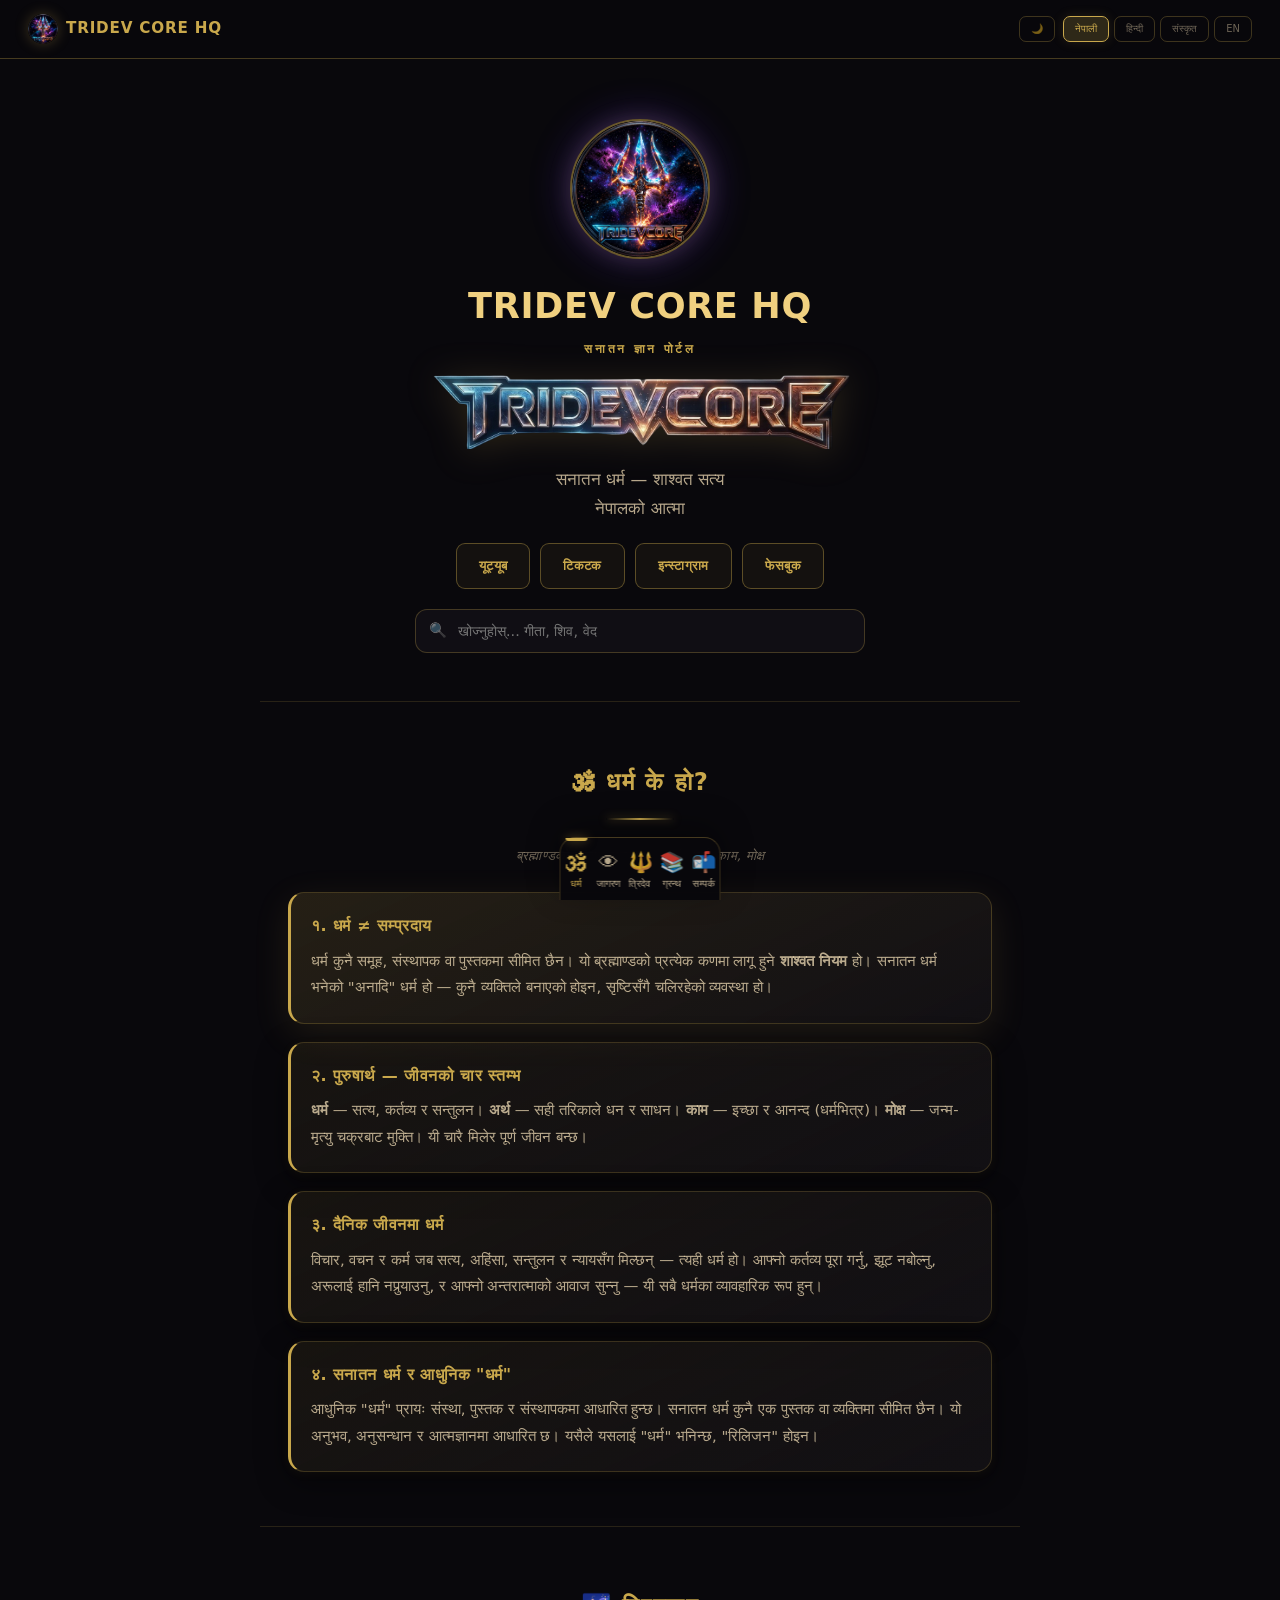
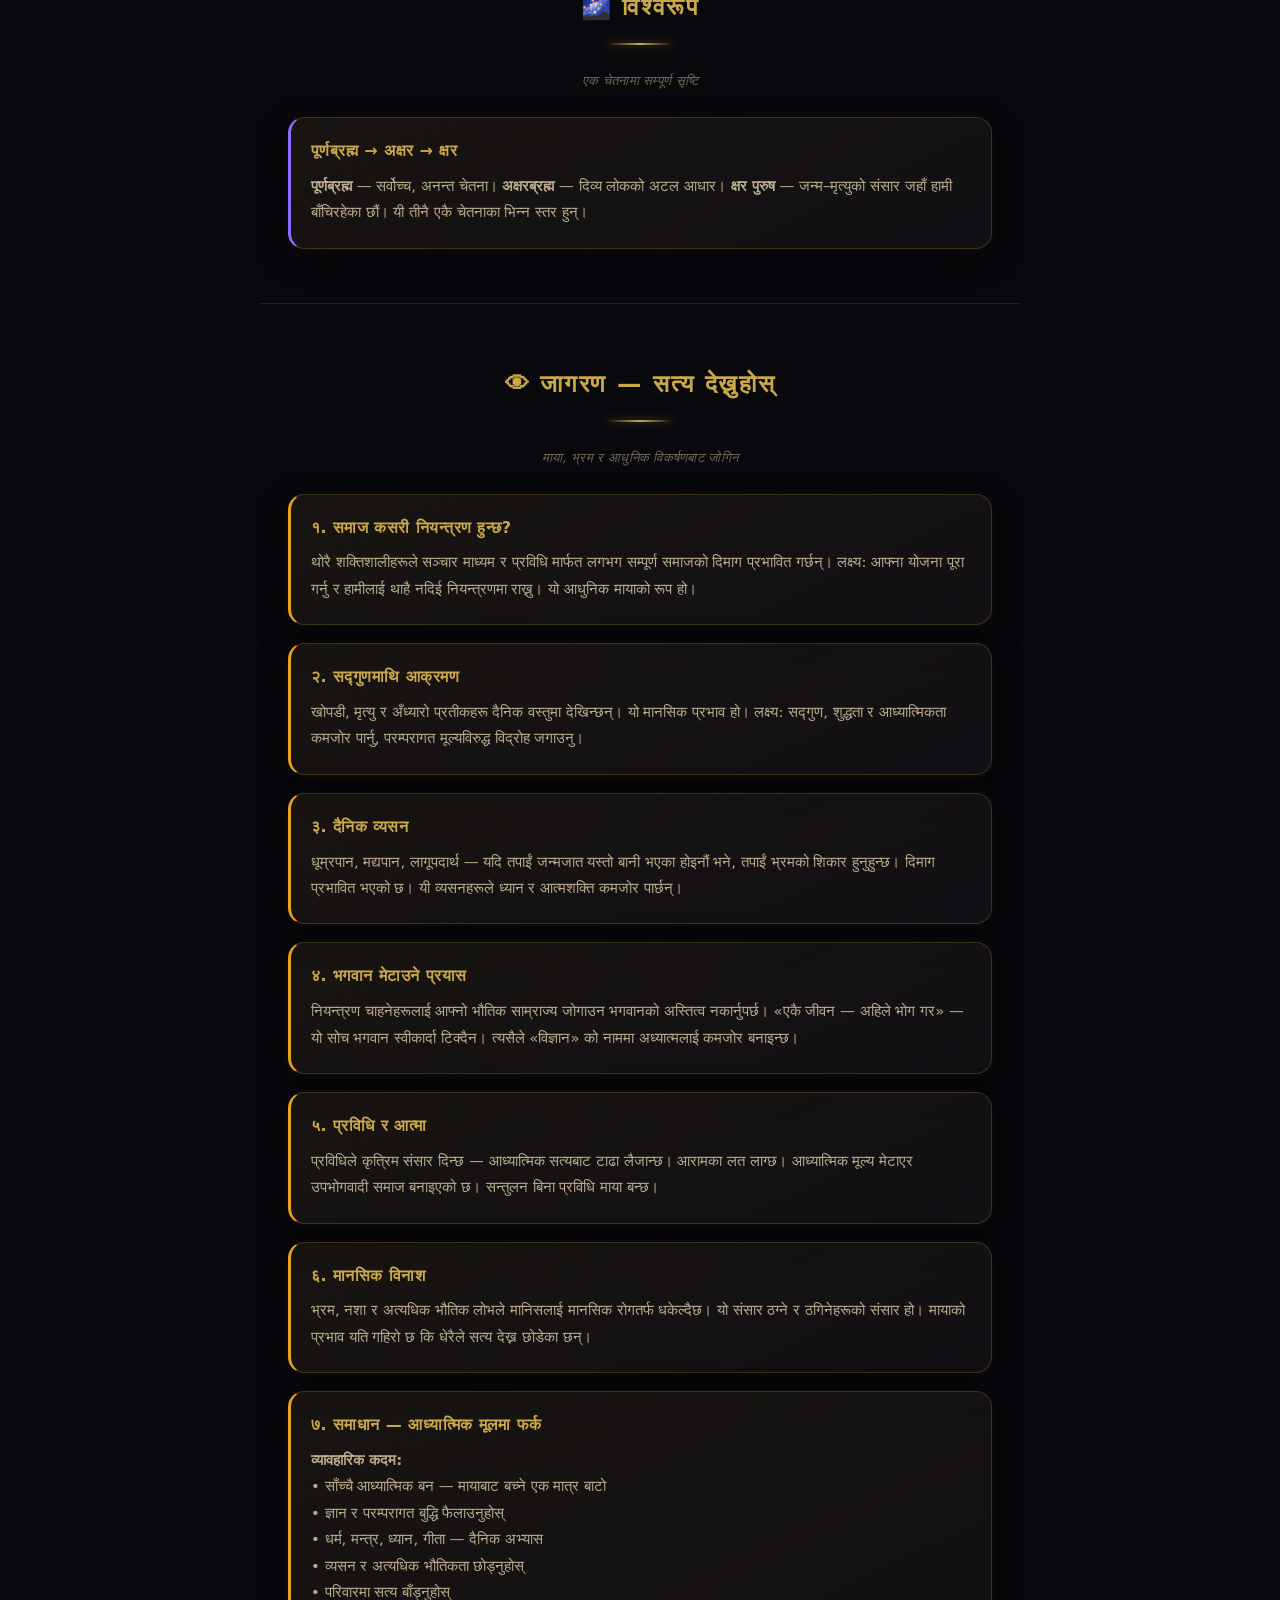
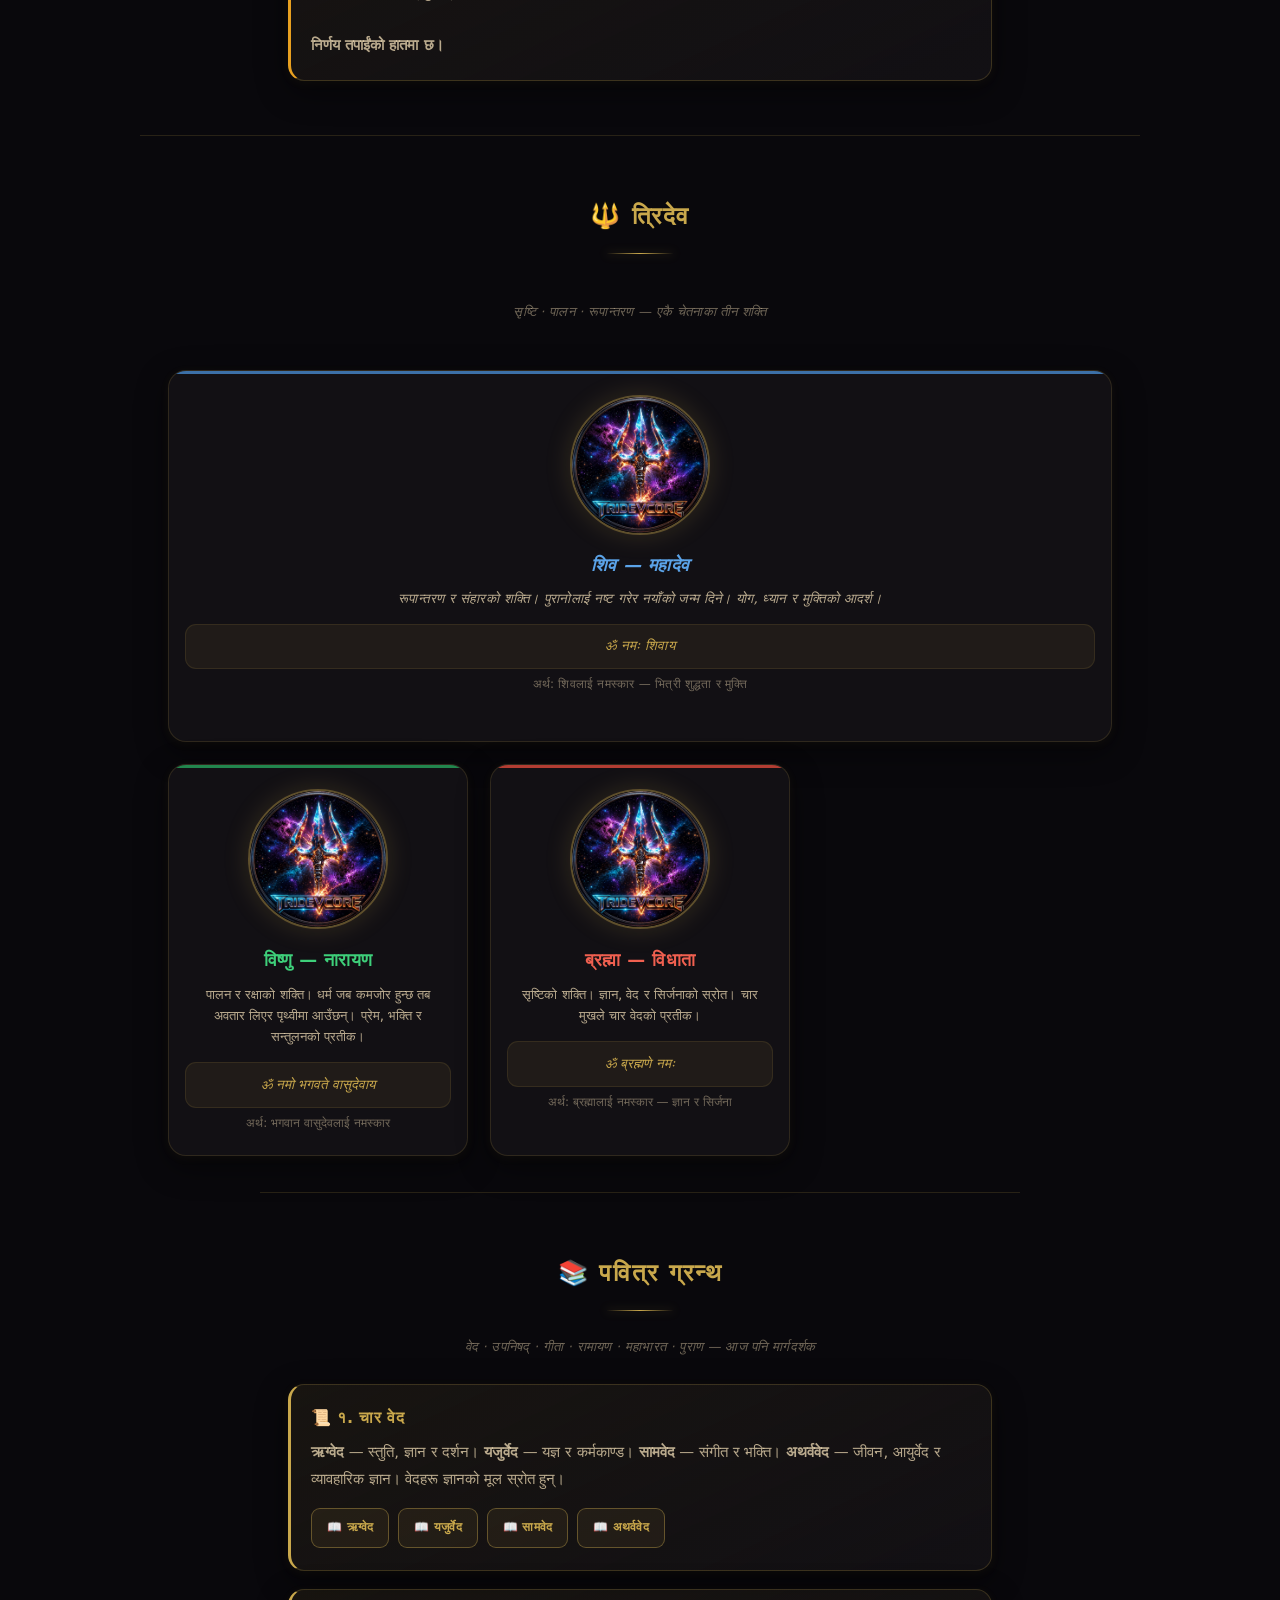
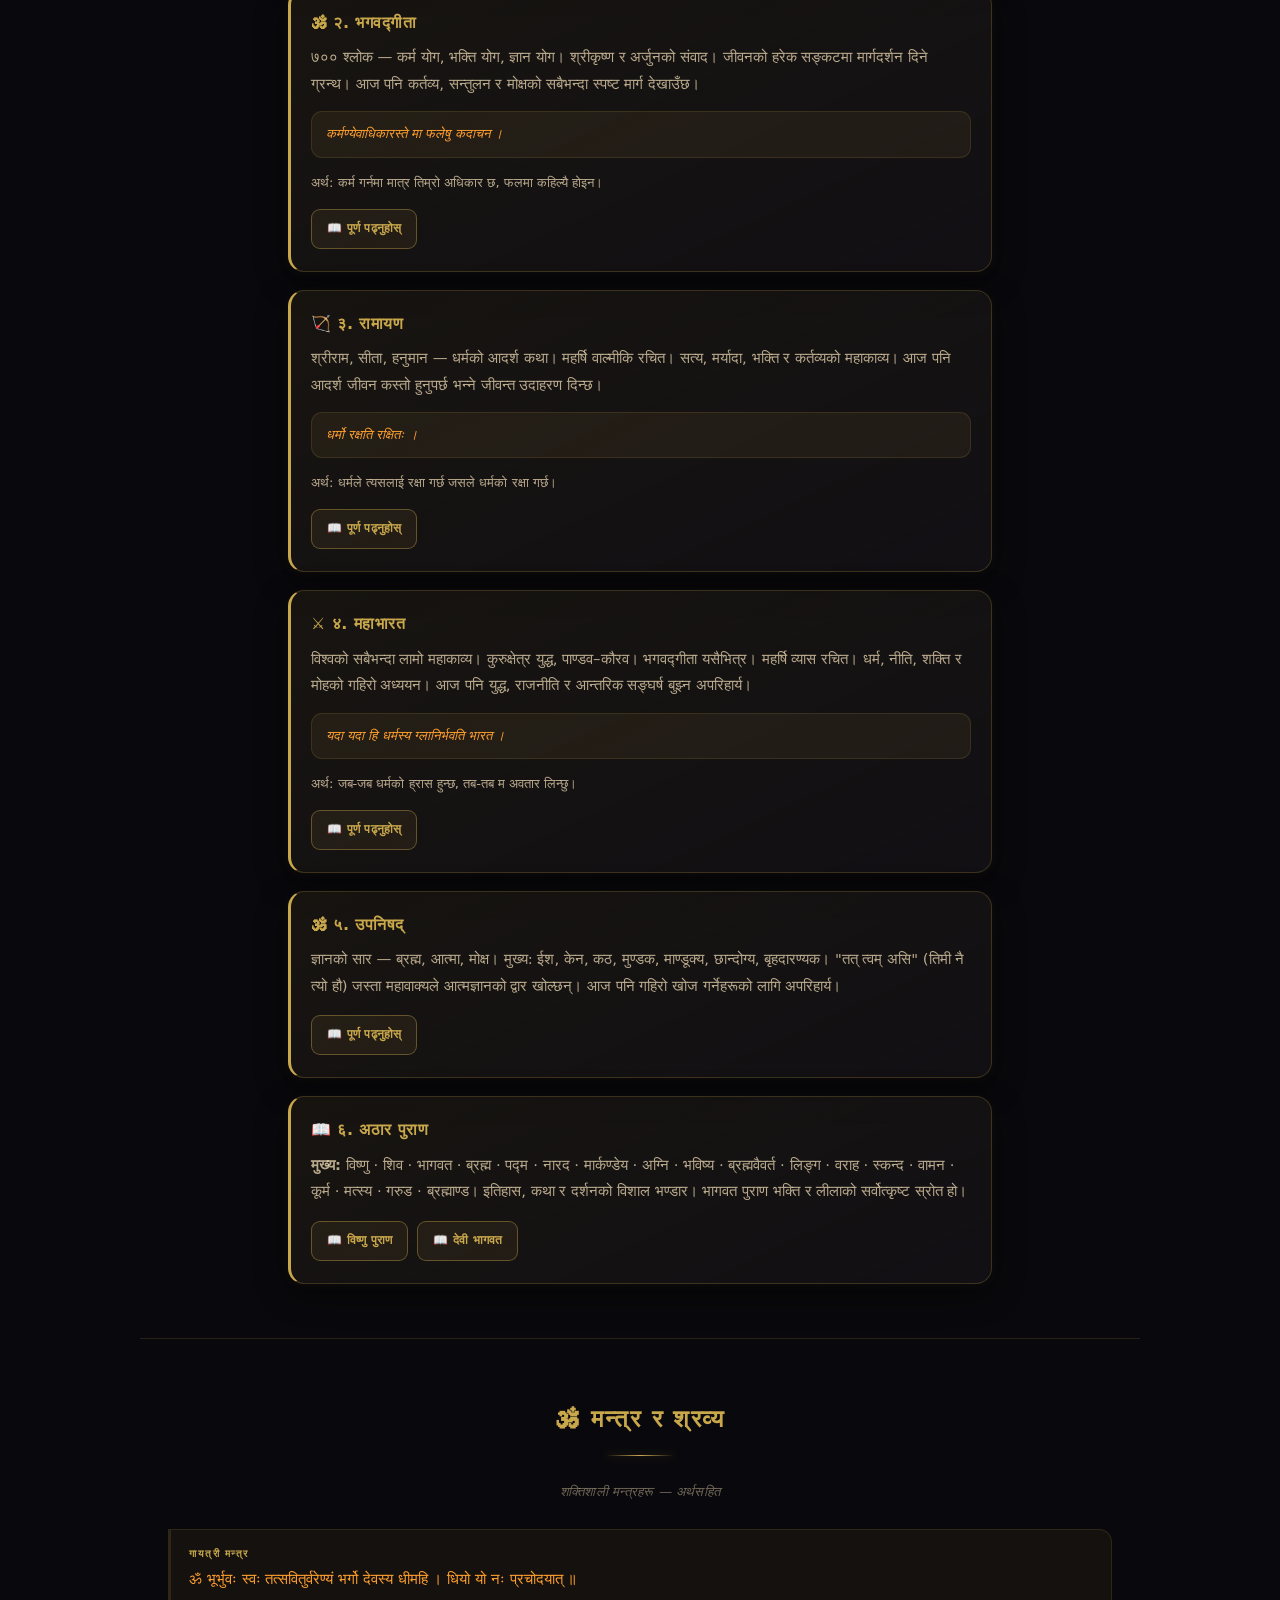
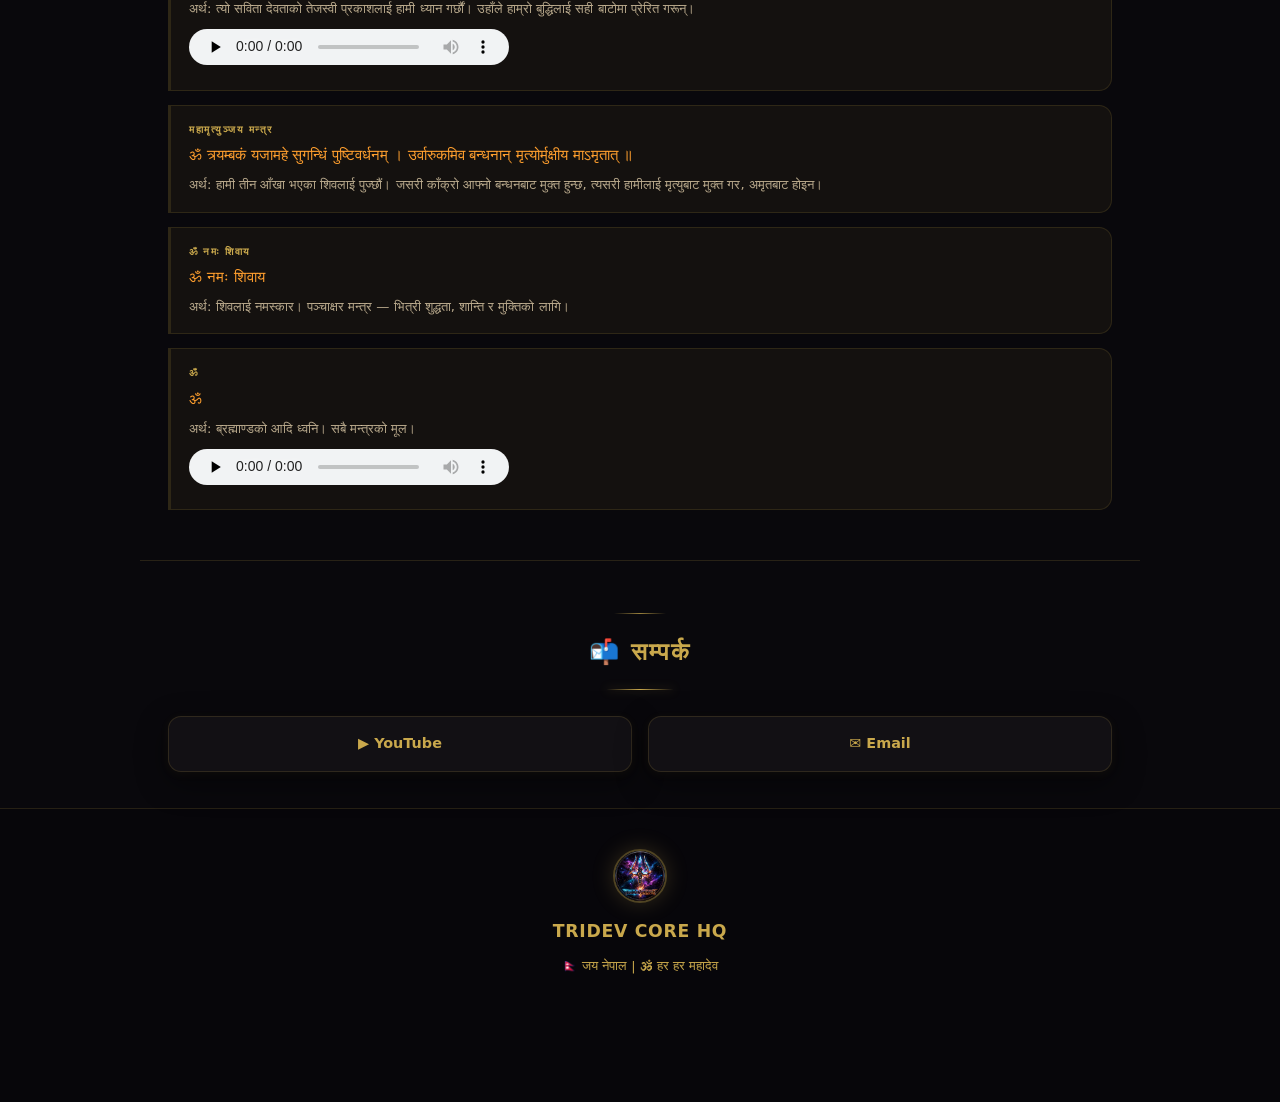
<file: index.html>
<!DOCTYPE html>
<html lang="ne" data-theme="dark">
<head>
<meta charset="UTF-8">
<meta name="viewport" content="width=device-width, initial-scale=1, viewport-fit=cover">
<title>TRIDEV CORE HQ — सनातन ज्ञान पोर्टल</title>
<meta name="description" content="सनातन धर्म ज्ञान पोर्टल — धर्म, पुरुषार्थ, वेद, गीता, रामायण, महाभारत, पुराण, मन्त्र। नेपालको सनातन ज्ञानद्वार।">
<meta name="theme-color" content="#0a0a0a">
<meta name="robots" content="index, follow, max-image-preview:large">

<!-- Open Graph / Facebook & LinkedIn -->
<meta property="og:title" content="TRIDEV CORE HQ — सनातन ज्ञान पोर्टल">
<meta property="og:description" content="सनातन धर्म ज्ञान पोर्टल — धर्म, पुरुषार्थ, वेद, गीता, रामायण, महाभारत, पुराण, मन्त्र। नेपालको सनातन ज्ञानद्वार।">
<meta property="og:type" content="website">
<meta property="og:url" content="https://tridevcoreofficial.github.io/knowledge/">
<meta property="og:image" content="https://tridevcoreofficial.github.io/knowledge/images/logo.png">
<meta property="og:site_name" content="TRIDEV CORE HQ">

<!-- Twitter Card -->
<meta name="twitter:card" content="summary_large_image">
<meta name="twitter:title" content="TRIDEV CORE HQ — सनातन ज्ञान पोर्टल">
<meta name="twitter:description" content="सनातन धर्म ज्ञान पोर्टल — धर्म, पुरुषार्थ, वेद, गीता, रामायण, महाभारत, पुराण, मन्त्र। नेपालको सनातन ज्ञानद्वार।">
<meta name="twitter:image" content="https://tridevcoreofficial.github.io/knowledge/images/logo.png">

<link rel="canonical" href="https://tridevcoreofficial.github.io/knowledge/">
<link rel="icon" href="images/logo.png" type="image/png">
<link rel="manifest" href="manifest.json">
<link rel="stylesheet" href="css/style.css?v=26">

<!-- Structured Data for Google Knowledge Graph (Organization & Founder) -->
<script type="application/ld+json">
{
  "@context": "https://schema.org",
  "@graph": [
    {
      "@type": "Organization",
      "@id": "https://tridevcoreofficial.github.io/knowledge/#organization",
      "name": "TRIDEV CORE HQ",
      "alternateName": ["TridevCoreHQ", "TRIDEV CORE"],
      "url": "https://tridevcoreofficial.github.io/knowledge/",
      "logo": "https://tridevcoreofficial.github.io/knowledge/images/logo.png",
      "description": "Digital media, creative technology, and Sanatan Dharma knowledge portal founded by Gaurab Barakoti.",
      "email": "officialtridevcore@gmail.com",
      "foundingDate": "2023",
      "address": {
        "@type": "PostalAddress",
        "addressLocality": "Damak",
        "addressRegion": "Jhapa",
        "addressCountry": "NP"
      },
      "founder": {
        "@type": "Person",
        "@id": "https://gaurabbarakoti.com.np/#person",
        "name": "Gaurab Barakoti",
        "url": "https://gaurabbarakoti.com.np/",
        "sameAs": [
          "https://www.wikidata.org/wiki/Q140694353",
          "https://www.crunchbase.com/person/gaurab-barakoti"
        ]
      },
      "sameAs": [
        "https://www.crunchbase.com/organization/tridev-core-hq",
        "https://www.facebook.com/TridevCoreHQ",
        "https://www.instagram.com/tridevcorehq",
        "https://www.tiktok.com/@tridevcorehq",
        "https://www.youtube.com/@TridevCoreHQ",
        "https://www.reddit.com/u/TridevCoreHQ"
      ]
    },
    {
      "@type": "WebSite",
      "@id": "https://tridevcoreofficial.github.io/knowledge/#website",
      "url": "https://tridevcoreofficial.github.io/knowledge/",
      "name": "TRIDEV CORE HQ",
      "inLanguage": ["ne", "hi", "sa", "en"],
      "publisher": {
        "@id": "https://tridevcoreofficial.github.io/knowledge/#organization"
      }
    }
  ]
}
</script>
</head>
<body>

<div class="top">
<img src="images/logo.png" width="28" height="28" alt="Logo" decoding="async">
<b>TRIDEV CORE HQ</b>
<button type="button" class="theme-btn" id="themeBtn" aria-label="Theme">🌙</button>
<div class="langbar" role="group" aria-label="Language">
<button type="button" class="on" data-set="ne">नेपाली</button>
<button type="button" data-set="hi">हिन्दी</button>
<button type="button" data-set="sa">संस्कृत</button>
<button type="button" data-set="en">EN</button>
</div>
</div>

<header class="hero">
<img class="logo" src="images/logo.png" width="100" height="100" alt="Tridev Core HQ" decoding="async" fetchpriority="high">
<h1>TRIDEV CORE HQ</h1>
<div class="sub">
<span data-l="ne">सनातन ज्ञान पोर्टल</span>
<span data-l="hi">सनातन ज्ञान पोर्टल</span>
<span data-l="sa">सनातनज्ञानद्वारम्</span>
<span data-l="en">Sanatan Knowledge Portal</span>
</div>
<img class="banner" src="images/tridevcore.png" width="320" height="55" alt="TRIDEVCORE" loading="lazy">
<p class="tag">
<span data-l="ne">सनातन धर्म — शाश्वत सत्य<br>नेपालको आत्मा</span>
<span data-l="hi">सनातन धर्म — शाश्वत सत्य<br>नेपाल और भारत की आत्मा</span>
<span data-l="sa">सनातनधर्मः — शाश्वतं सत्यम्</span>
<span data-l="en">Sanatan Dharma — The Eternal Truth<br>Soul of Nepal & Bharat</span>
</p>
<div class="btns">
<a href="https://youtube.com/@TridevCoreHQ"><span data-l="ne">यूट्यूब</span><span data-l="en">YouTube</span><span data-l="hi">यूट्यूब</span><span data-l="sa">यूट्यूब</span></a>
<a href="https://tiktok.com/@tridevcorehq"><span data-l="ne">टिकटक</span><span data-l="en">TikTok</span><span data-l="hi">टिकटॉक</span><span data-l="sa">टिकटॉक</span></a>
<a href="https://instagram.com/tridevcorehq"><span data-l="ne">इन्स्टाग्राम</span><span data-l="en">Instagram</span><span data-l="hi">इंस्टाग्राम</span><span data-l="sa">इन्स्टाग्राम</span></a>
<a href="https://facebook.com/TridevCoreHQ"><span data-l="ne">फेसबुक</span><span data-l="en">Facebook</span><span data-l="hi">फेसबुक</span><span data-l="sa">फेसबुक</span></a>
</div>
<div class="search"><input type="search" id="q" placeholder="खोज्नुहोस्... गीता, शिव, वेद" autocomplete="off" aria-label="Search"></div>
</header>

<section class="sec" id="dharma" data-keys="dharma धर्म purushartha पुरुषार्थ">
<h2>🕉 <span data-l="ne">धर्म के हो?</span><span data-l="hi">धर्म क्या है?</span><span data-l="sa">धर्मः किम्?</span><span data-l="en">What is Dharma?</span></h2>
<p class="s"><span data-l="ne">ब्रह्माण्डको शाश्वत व्यवस्था — धर्म, अर्थ, काम, मोक्ष</span><span data-l="hi">ब्रह्मांड की शाश्वत व्यवस्था</span><span data-l="sa">ब्रह्माण्डस्य शाश्वतं व्यवस्था</span><span data-l="en">The eternal cosmic order</span></p>

<div class="card">
<div class="t"><span data-l="ne">१. धर्म ≠ सम्प्रदाय</span><span data-l="hi">१. धर्म ≠ सम्प्रदाय</span><span data-l="sa">१. धर्मः</span><span data-l="en">1. Dharma ≠ Religion</span></div>
<div class="d">
<span class="block-ne">धर्म कुनै समूह, संस्थापक वा पुस्तकमा सीमित छैन। यो ब्रह्माण्डको प्रत्येक कणमा लागू हुने <b>शाश्वत नियम</b> हो। सनातन धर्म भनेको "अनादि" धर्म हो — कुनै व्यक्तिले बनाएको होइन, सृष्टिसँगै चलिरहेको व्यवस्था हो।</span>
<span class="block-hi">धर्म किसी समूह या संस्थापक तक सीमित नहीं। यह ब्रह्मांड के हर कण पर लागू <b>शाश्वत नियम</b> है। सनातन धर्म "अनादि" है — किसी व्यक्ति द्वारा नहीं बनाया गया।</span>
<span class="block-sa">धर्मः — शाश्वतं नियमम्। सनातनधर्मः — अनादिः।</span>
<span class="block-en">Dharma is not limited to any group or founder. It is the <b>eternal cosmic order</b> that governs every particle. Sanatan Dharma is beginningless — not created by any person.</span>
</div></div>

<div class="card">
<div class="t"><span data-l="ne">२. पुरुषार्थ — जीवनको चार स्तम्भ</span><span data-l="hi">२. पुरुषार्थ — जीवन के चार स्तम्भ</span><span data-l="sa">२. पुरुषार्थाः</span><span data-l="en">2. Purushartha — Four aims of life</span></div>
<div class="d">
<span class="block-ne"><b>धर्म</b> — सत्य, कर्तव्य र सन्तुलन। <b>अर्थ</b> — सही तरिकाले धन र साधन। <b>काम</b> — इच्छा र आनन्द (धर्मभित्र)। <b>मोक्ष</b> — जन्म-मृत्यु चक्रबाट मुक्ति। यी चारै मिलेर पूर्ण जीवन बन्छ।</span>
<span class="block-hi"><b>धर्म</b> — सत्य और कर्तव्य। <b>अर्थ</b> — सही साधन। <b>काम</b> — इच्छा (धर्म के भीतर)। <b>मोक्ष</b> — मुक्ति। ये चारों मिलकर पूर्ण जीवन बनाते हैं।</span>
<span class="block-sa">धर्मः अर्थः कामः मोक्षः — चत्वारः पुरुषार्थाः।</span>
<span class="block-en"><b>Dharma</b> — truth and duty. <b>Artha</b> — rightful means. <b>Kama</b> — desire within dharma. <b>Moksha</b> — liberation. Together they form a complete life.</span>
</div></div>

<div class="card">
<div class="t"><span data-l="ne">३. दैनिक जीवनमा धर्म</span><span data-l="hi">३. दैनिक जीवन में धर्म</span><span data-l="sa">३. दैनिकधर्मः</span><span data-l="en">3. Dharma in daily life</span></div>
<div class="d">
<span class="block-ne">विचार, वचन र कर्म जब सत्य, अहिंसा, सन्तुलन र न्यायसँग मिल्छन् — त्यही धर्म हो। आफ्नो कर्तव्य पूरा गर्नु, झूट नबोल्नु, अरूलाई हानि नपुर्‍याउनु, र आफ्नो अन्तरात्माको आवाज सुन्नु — यी सबै धर्मका व्यावहारिक रूप हुन्।</span>
<span class="block-hi">विचार, वचन और कर्म जब सत्य, अहिंसा, संतुलन और न्याय से मिलते हैं — वही धर्म है। कर्तव्य पूरा करना, झूठ न बोलना, दूसरों को नुकसान न पहुँचाना — ये धर्म के व्यावहारिक रूप हैं।</span>
<span class="block-sa">सत्यं अहिंसा सन्तुलनं न्यायः — दैनिकधर्मः।</span>
<span class="block-en">When thoughts, words and actions align with truth, non-harm, balance and justice — that is dharma. Fulfilling duty, speaking truth, and listening to the inner voice are its practical forms.</span>
</div></div>

<div class="card">
<div class="t"><span data-l="ne">४. सनातन धर्म र आधुनिक "धर्म"</span><span data-l="hi">४. सनातन धर्म और आधुनिक "धर्म"</span><span data-l="sa">४. सनातनं च आधुनिकम्</span><span data-l="en">4. Sanatan vs modern "religion"</span></div>
<div class="d">
<span class="block-ne">आधुनिक "धर्म" प्रायः संस्था, पुस्तक र संस्थापकमा आधारित हुन्छ। सनातन धर्म कुनै एक पुस्तक वा व्यक्तिमा सीमित छैन। यो अनुभव, अनुसन्धान र आत्मज्ञानमा आधारित छ। यसैले यसलाई "धर्म" भनिन्छ, "रिलिजन" होइन।</span>
<span class="block-hi">आधुनिक "धर्म" अक्सर संस्था और संस्थापक पर आधारित होता है। सनातन धर्म किसी एक पुस्तक या व्यक्ति तक सीमित नहीं। यह अनुभव और आत्मज्ञान पर आधारित है।</span>
<span class="block-sa">सनातनधर्मः — अनुभवमूलकः। न तु संस्थापकमूलकः।</span>
<span class="block-en">Modern "religion" is often based on institutions and founders. Sanatan Dharma is not limited to one book or person. It is rooted in experience, inquiry and self-realization — hence it is called Dharma, not "religion".</span>
</div></div>
</section>

<section class="sec" id="vishvarupa" data-keys="vishvarupa पूर्णब्रह्म">
<h2>🌌 <span data-l="ne">विश्वरूप</span><span data-l="hi">विश्वरूप</span><span data-l="sa">विश्वरूपम्</span><span data-l="en">Vishvarupa</span></h2>
<p class="s"><span data-l="ne">एक चेतनामा सम्पूर्ण सृष्टि</span><span data-l="hi">एक चेतना में संपूर्ण सृष्टि</span><span data-l="sa">एकस्मिन् चेतने सर्वम्</span><span data-l="en">Entire creation in one consciousness</span></p>
<div class="card">
<div class="t"><span data-l="ne">पूर्णब्रह्म → अक्षर → क्षर</span><span data-l="hi">पूर्णब्रह्म → अक्षर → क्षर</span><span data-l="sa">पूर्णब्रह्म अक्षर क्षर</span><span data-l="en">Purnabrahma → Akshara → Kshara</span></div>
<div class="d">
<span class="block-ne"><b>पूर्णब्रह्म</b> — सर्वोच्च, अनन्त चेतना। <b>अक्षरब्रह्म</b> — दिव्य लोकको अटल आधार। <b>क्षर पुरुष</b> — जन्म–मृत्युको संसार जहाँ हामी बाँचिरहेका छौं। यी तीनै एकै चेतनाका भिन्न स्तर हुन्।</span>
<span class="block-hi"><b>पूर्णब्रह्म</b> — सर्वोच्च। <b>अक्षरब्रह्म</b> — दिव्य आधार। <b>क्षर पुरुष</b> — जन्म–मृत्यु का संसार। ये तीन एक ही चेतना के स्तर हैं।</span>
<span class="block-sa">पूर्णब्रह्म — परम्। अक्षर — आधारः। क्षर — संसारः।</span>
<span class="block-en"><b>Purnabrahma</b> — the supreme infinite. <b>Akshara</b> — the unchanging divine foundation. <b>Kshara</b> — the world of birth and death. All three are levels of one consciousness.</span>
</div></div>
</section>

<section class="sec" id="awareness" data-keys="awareness जागरण maya माया">
<h2>👁 <span data-l="ne">जागरण — सत्य देख्नुहोस्</span><span data-l="hi">जागरण — सत्य देखें</span><span data-l="sa">जागरणम्</span><span data-l="en">Awareness — See the Truth</span></h2>
<p class="s"><span data-l="ne">माया, भ्रम र आधुनिक विकर्षणबाट जोगिन</span><span data-l="hi">माया और आधुनिक विकर्षण से बचें</span><span data-l="sa">मायायाः रक्षणम्</span><span data-l="en">Protect yourself from Maya and modern distractions</span></p>

<div class="card">
<div class="t"><span data-l="ne">१. समाज कसरी नियन्त्रण हुन्छ?</span><span data-l="hi">१. समाज कैसे नियंत्रित होता है?</span><span data-l="sa">१. समाजः कथं वञ्चितः?</span><span data-l="en">1. How is society manipulated?</span></div>
<div class="d">
<span class="block-ne">थोरै शक्तिशालीहरूले सञ्चार माध्यम र प्रविधि मार्फत लगभग सम्पूर्ण समाजको दिमाग प्रभावित गर्छन्। लक्ष्य: आफ्ना योजना पूरा गर्नु र हामीलाई थाहै नदिई नियन्त्रणमा राख्नु। यो आधुनिक मायाको रूप हो।</span>
<span class="block-hi">कुछ शक्तिशाली संचार माध्यम से समाज का दिमाग प्रभावित करते हैं। लक्ष्य: अपनी योजना पूरी करना। यह आधुनिक माया का रूप है।</span>
<span class="block-sa">केचन शक्तिशालिनः संचारमाध्यमैः समाजं वञ्चयन्ति। एषा आधुनिकमाया।</span>
<span class="block-en">A few powerful forces use media and technology to influence almost all of society — to fulfill their plans while keeping us unaware. This is a modern form of Maya.</span>
</div></div>

<div class="card">
<div class="t"><span data-l="ne">२. सद्गुणमाथि आक्रमण</span><span data-l="hi">२. सद्गुण पर हमला</span><span data-l="sa">२. सद्गुणनाशः</span><span data-l="en">2. Attack on virtue</span></div>
<div class="d">
<span class="block-ne">खोपडी, मृत्यु र अँध्यारो प्रतीकहरू दैनिक वस्तुमा देखिन्छन्। यो मानसिक प्रभाव हो। लक्ष्य: सद्गुण, शुद्धता र आध्यात्मिकता कमजोर पार्नु, परम्परागत मूल्यविरुद्ध विद्रोह जगाउनु।</span>
<span class="block-hi">खोपड़ी और मृत्यु के प्रतीक रोज़ की चीज़ों पर दिखते हैं — यह मानसिक प्रभाव है। लक्ष्य: सद्गुण और आध्यात्मिकता कमजोर करना।</span>
<span class="block-sa">मृत्युप्रतीकैः मानसिकप्रभावः। लक्ष्यम् — सद्गुणनाशः।</span>
<span class="block-en">Skull and death symbols on everyday items are psychological influence aimed at weakening virtue, purity and spirituality.</span>
</div></div>

<div class="card">
<div class="t"><span data-l="ne">३. दैनिक व्यसन</span><span data-l="hi">३. दैनिक व्यसन</span><span data-l="sa">३. व्यसनम्</span><span data-l="en">3. Everyday vices</span></div>
<div class="d">
<span class="block-ne">धूम्रपान, मद्यपान, लागूपदार्थ — यदि तपाईं जन्मजात यस्तो बानी भएका होइनौं भने, तपाईं भ्रमको शिकार हुनुहुन्छ। दिमाग प्रभावित भएको छ। यी व्यसनहरूले ध्यान र आत्मशक्ति कमजोर पार्छन्।</span>
<span class="block-hi">धूम्रपान, मद्यपान, नशा — यदि आप जन्म से ऐसे नहीं हैं, तो आप भ्रम के शिकार हैं। ये व्यसन ध्यान और आत्मशक्ति को कमजोर करते हैं।</span>
<span class="block-sa">धूम्रपानं मद्यपानं नशा — वञ्चनायाः शिकारः।</span>
<span class="block-en">Smoking, alcohol, drugs — if you were not born with these habits, you have been influenced. These vices weaken focus and inner strength.</span>
</div></div>

<div class="card">
<div class="t"><span data-l="ne">४. भगवान मेटाउने प्रयास</span><span data-l="hi">४. भगवान मिटाने का प्रयास</span><span data-l="sa">४. ईश्वरनिषेधः</span><span data-l="en">4. Attempt to erase God</span></div>
<div class="d">
<span class="block-ne">नियन्त्रण चाहनेहरूलाई आफ्नो भौतिक साम्राज्य जोगाउन भगवानको अस्तित्व नकार्नुपर्छ। «एकै जीवन — अहिले भोग गर» — यो सोच भगवान स्वीकार्दा टिक्दैन। त्यसैले «विज्ञान» को नाममा अध्यात्मलाई कमजोर बनाइन्छ।</span>
<span class="block-hi">नियंत्रण चाहने वालों को साम्राज्य बचाने के लिए भगवान को नकारना पड़ता है। «एक जीवन — अभी भोगो» — भगवान मानने पर नहीं टिकती।</span>
<span class="block-sa">ईश्वरनिषेधेन भौतिकसाम्राज्यं स्थापयन्ति।</span>
<span class="block-en">To protect their material empire, some must deny God. “One life — enjoy now” collapses if God is real. So spirituality is weakened in the name of science.</span>
</div></div>

<div class="card">
<div class="t"><span data-l="ne">५. प्रविधि र आत्मा</span><span data-l="hi">५. तकनीक और आत्मा</span><span data-l="sa">५. यन्त्रं च आत्मा</span><span data-l="en">5. Technology vs spirit</span></div>
<div class="d">
<span class="block-ne">प्रविधिले कृत्रिम संसार दिन्छ — आध्यात्मिक सत्यबाट टाढा लैजान्छ। आरामका लत लाग्छ। आध्यात्मिक मूल्य मेटाएर उपभोगवादी समाज बनाइएको छ। सन्तुलन बिना प्रविधि माया बन्छ।</span>
<span class="block-hi">तकनीक कृत्रिम संसार देती है — आध्यात्मिक सत्य से दूर ले जाती है। समाज उपभोगवादी बन गया है। संतुलन के बिना तकनीक माया बन जाती है।</span>
<span class="block-sa">यन्त्रैः कृत्रिमसंसारः — आध्यात्मिकतत्त्वात् दूरीकरणम्।</span>
<span class="block-en">Technology offers artificial realities that pull us from spiritual truth. Without balance it becomes a form of Maya, turning society into a consumption machine.</span>
</div></div>

<div class="card">
<div class="t"><span data-l="ne">६. मानसिक विनाश</span><span data-l="hi">६. मानसिक विनाश</span><span data-l="sa">६. मानसनाशः</span><span data-l="en">6. Mental destruction</span></div>
<div class="d">
<span class="block-ne">भ्रम, नशा र अत्यधिक भौतिक लोभले मानिसलाई मानसिक रोगतर्फ धकेल्दैछ। यो संसार ठग्ने र ठगिनेहरूको संसार हो। मायाको प्रभाव यति गहिरो छ कि धेरैले सत्य देख्न छोडेका छन्।</span>
<span class="block-hi">भ्रम, नशा और भौतिक लोभ मनुष्य को मानसिक रोग की ओर धकेल रहे हैं। यह ठगने और ठगे जाने वालों का संसार है।</span>
<span class="block-sa">वञ्चना नशा लोभः — मानसनाशः।</span>
<span class="block-en">Manipulation, intoxication and greed push people toward mental illness. The influence of Maya is so deep that many have stopped seeing truth.</span>
</div></div>

<div class="card">
<div class="t"><span data-l="ne">७. समाधान — आध्यात्मिक मूलमा फर्क</span><span data-l="hi">७. समाधान — आध्यात्मिक मूल में लौटो</span><span data-l="sa">७. समाधानम् — आध्यात्मिको भव</span><span data-l="en">7. Solution — return to the spiritual root</span></div>
<div class="d">
<span class="block-ne"><b>व्यावहारिक कदम:</b><br>• साँच्चै आध्यात्मिक बन — मायाबाट बच्ने एक मात्र बाटो<br>• ज्ञान र परम्परागत बुद्धि फैलाउनुहोस्<br>• धर्म, मन्त्र, ध्यान, गीता — दैनिक अभ्यास<br>• व्यसन र अत्यधिक भौतिकता छोड्नुहोस्<br>• परिवारमा सत्य बाँड्नुहोस्<br><br><b>निर्णय तपाईंको हातमा छ।</b></span>
<span class="block-hi"><b>व्यावहारिक कदम:</b><br>• सच में आध्यात्मिक बनो<br>• ज्ञान फैलाओ<br>• धर्म, मंत्र, ध्यान, गीता — रोज़<br>• व्यसन छोड़ो<br>• परिवार में सत्य बाँटो<br><br><b>निर्णय आपके हाथ में है।</b></span>
<span class="block-sa"><b>व्यावहारिकम्:</b> आध्यात्मिको भव। ज्ञानं प्रसारय। धर्मं जप ध्यानं गीता। व्यसनं त्यज। निर्णयः त्वयि।</span>
<span class="block-en"><b>Practical steps:</b><br>• Become truly spiritual — the only way to resist Maya<br>• Share spiritual knowledge and traditional wisdom<br>• Daily dharma, mantra, meditation, Gita<br>• Drop vices and material excess<br>• Share truth in family<br><br><b>The decision is in your hands.</b></span>
</div></div>
</section>

<section class="sec" id="tridev" data-keys="tridev shiva vishnu brahma">
<h2>🔱 <span data-l="ne">त्रिदेव</span><span data-l="hi">त्रिदेव</span><span data-l="sa">त्रिदेवाः</span><span data-l="en">Holy Trinity</span></h2>
<p class="s"><span data-l="ne">सृष्टि · पालन · रूपान्तरण — एकै चेतनाका तीन शक्ति</span><span data-l="hi">सृष्टि · पालन · रूपांतरण</span><span data-l="sa">सृष्टिः पालनं रूपान्तरणम्</span><span data-l="en">Creation · Preservation · Transformation</span></p>

<article class="tc s">
<img class="photo" src="images/logo.png" width="110" height="110" alt="Shiva" loading="lazy">
<div class="n"><span data-l="ne">शिव — महादेव</span><span data-l="hi">शिव — महादेव</span><span data-l="sa">शिवः</span><span data-l="en">SHIVA</span></div>
<div class="desc">
<span class="block-ne">रूपान्तरण र संहारको शक्ति। पुरानोलाई नष्ट गरेर नयाँको जन्म दिने। योग, ध्यान र मुक्तिको आदर्श।</span>
<span class="block-hi">रूपांतरण और संहार की शक्ति। पुराने को नष्ट कर नए का जन्म। योग और मुक्ति के आदर्श।</span>
<span class="block-sa">रूपान्तरणस्य शक्तिः। योगस्य आदर्शः।</span>
<span class="block-en">Power of transformation and dissolution. Destroys the old so the new can be born. Ideal of yoga and liberation.</span>
</div>
<div class="m">ॐ नमः शिवाय</div>
<div class="m-mean"><span data-l="ne">अर्थ: शिवलाई नमस्कार — भित्री शुद्धता र मुक्ति</span><span data-l="hi">अर्थ: शिव को नमस्कार</span><span data-l="sa">शिवाय नमः</span><span data-l="en">Meaning: Salutations to Shiva — inner purity & liberation</span></div>
</article>

<article class="tc v">
<img class="photo" src="images/logo.png" width="110" height="110" alt="Vishnu" loading="lazy">
<div class="n"><span data-l="ne">विष्णु — नारायण</span><span data-l="hi">विष्णु — नारायण</span><span data-l="sa">विष्णुः</span><span data-l="en">VISHNU</span></div>
<div class="desc">
<span class="block-ne">पालन र रक्षाको शक्ति। धर्म जब कमजोर हुन्छ तब अवतार लिएर पृथ्वीमा आउँछन्। प्रेम, भक्ति र सन्तुलनको प्रतीक।</span>
<span class="block-hi">पालन और रक्षा की शक्ति। धर्म कमजोर होने पर अवतार लेते हैं। प्रेम और भक्ति के प्रतीक।</span>
<span class="block-sa">पालनस्य शक्तिः। अवताररूपेण धर्मरक्षकः।</span>
<span class="block-en">Power of preservation and protection. Takes avatar when dharma declines. Symbol of love, devotion and balance.</span>
</div>
<div class="m">ॐ नमो भगवते वासुदेवाय</div>
<div class="m-mean"><span data-l="ne">अर्थ: भगवान वासुदेवलाई नमस्कार</span><span data-l="hi">अर्थ: भगवान वासुदेव को नमस्कार</span><span data-l="sa">वासुदेवाय नमः</span><span data-l="en">Meaning: Salutations to Lord Vasudeva</span></div>
</article>

<article class="tc b">
<img class="photo" src="images/logo.png" width="110" height="110" alt="Brahma" loading="lazy">
<div class="n"><span data-l="ne">ब्रह्मा — विधाता</span><span data-l="hi">ब्रह्मा — विधाता</span><span data-l="sa">ब्रह्मा</span><span data-l="en">BRAHMA</span></div>
<div class="desc">
<span class="block-ne">सृष्टिको शक्ति। ज्ञान, वेद र सिर्जनाको स्रोत। चार मुखले चार वेदको प्रतीक।</span>
<span class="block-hi">सृष्टि की शक्ति। ज्ञान और वेद का स्रोत। चार मुख चार वेदों के प्रतीक।</span>
<span class="block-sa">सृष्टेः शक्तिः। वेदानां स्रोतस्।</span>
<span class="block-en">Power of creation. Source of knowledge and the Vedas. Four faces symbolize the four Vedas.</span>
</div>
<div class="m">ॐ ब्रह्मणे नमः</div>
<div class="m-mean"><span data-l="ne">अर्थ: ब्रह्मालाई नमस्कार — ज्ञान र सिर्जना</span><span data-l="hi">अर्थ: ब्रह्मा को नमस्कार</span><span data-l="sa">ब्रह्मणे नमः</span><span data-l="en">Meaning: Salutations to Brahma — knowledge & creation</span></div>
</article>
</section>

<section class="sec" id="books" data-keys="veda gita ramayana mahabharata purana upanishad book ग्रन्थ वेद गीता पुराण">
<h2>📚 <span data-l="ne">पवित्र ग्रन्थ</span><span data-l="hi">पवित्र ग्रंथ</span><span data-l="sa">पवित्रग्रन्थाः</span><span data-l="en">Sacred Books</span></h2>
<p class="s"><span data-l="ne">वेद · उपनिषद् · गीता · रामायण · महाभारत · पुराण — आज पनि मार्गदर्शक</span><span data-l="hi">वेद · उपनिषद · गीता · रामायण · महाभारत · पुराण</span><span data-l="sa">वेदाः उपनिषदः गीता रामायणं महाभारतं पुराणानि</span><span data-l="en">Vedas · Upanishads · Gita · Ramayana · Mahabharata · Puranas</span></p>

<div class="card">
<div class="t">📜 <span data-l="ne">१. चार वेद</span><span data-l="hi">१. चार वेद</span><span data-l="sa">१. चतुर्वेदाः</span><span data-l="en">1. Four Vedas</span></div>
<div class="d">
<span class="block-ne"><b>ऋग्वेद</b> — स्तुति, ज्ञान र दर्शन। <b>यजुर्वेद</b> — यज्ञ र कर्मकाण्ड। <b>सामवेद</b> — संगीत र भक्ति। <b>अथर्ववेद</b> — जीवन, आयुर्वेद र व्यावहारिक ज्ञान। वेदहरू ज्ञानको मूल स्रोत हुन्।</span>
<span class="block-hi"><b>ऋग्वेद</b> — स्तुति और ज्ञान। <b>यजुर्वेद</b> — यज्ञ। <b>सामवेद</b> — संगीत। <b>अथर्ववेद</b> — जीवन और आयुर्वेद।</span>
<span class="block-sa">ऋग्वेदः यजुर्वेदः सामवेदः अथर्ववेदः — ज्ञानस्य मूलम्।</span>
<span class="block-en"><b>Rigveda</b> — hymns and philosophy. <b>Yajurveda</b> — ritual. <b>Samaveda</b> — melody. <b>Atharvaveda</b> — life and healing. The root of all knowledge.</span>
</div>
<div class="links">
<a class="read" href="https://www.sacred-texts.com/hin/rigveda/index.htm">📖 ऋग्वेद</a>
<a class="read" href="https://www.sacred-texts.com/hin/yv/index.htm">📖 यजुर्वेद</a>
<a class="read" href="https://www.sacred-texts.com/hin/sv.htm">📖 सामवेद</a>
<a class="read" href="https://www.sacred-texts.com/hin/av.htm">📖 अथर्ववेद</a>
</div>
</div>

<div class="card">
<div class="t">🕉 <span data-l="ne">२. भगवद्गीता</span><span data-l="hi">२. भगवद्गीता</span><span data-l="sa">२. भगवद्गीता</span><span data-l="en">2. Bhagavad Gita</span></div>
<div class="d">
<span class="block-ne">७०० श्लोक — कर्म योग, भक्ति योग, ज्ञान योग। श्रीकृष्ण र अर्जुनको संवाद। जीवनको हरेक सङ्कटमा मार्गदर्शन दिने ग्रन्थ। आज पनि कर्तव्य, सन्तुलन र मोक्षको सबैभन्दा स्पष्ट मार्ग देखाउँछ।</span>
<span class="block-hi">७०० श्लोक — कर्म, भक्ति, ज्ञान योग। श्रीकृष्ण और अर्जुन का संवाद। आज भी कर्तव्य और मोक्ष का clearest मार्ग।</span>
<span class="block-sa">सप्तशतश्लोकाः — कर्मभक्तिज्ञानयोगाः।</span>
<span class="block-en">700 verses — karma, bhakti and jnana yoga. Dialogue of Krishna and Arjuna. Still the clearest guide to duty, balance and liberation.</span>
</div>
<div class="verse">कर्मण्येवाधिकारस्ते मा फलेषु कदाचन ।</div>
<div class="meaning">
<span class="block-ne">अर्थ: कर्म गर्नमा मात्र तिम्रो अधिकार छ, फलमा कहिल्यै होइन।</span>
<span class="block-hi">अर्थ: कर्म करने में ही तुम्हारा अधिकार है, फल में कभी नहीं।</span>
<span class="block-sa">कर्मणि एव अधिकारः — फलेषु न।</span>
<span class="block-en">Meaning: You have a right only to action, never to its fruits.</span>
</div>
<div class="links"><a class="read" href="https://www.sacred-texts.com/hin/gita/index.htm"><span data-l="ne">📖 पूर्ण पढ्नुहोस्</span><span data-l="hi">📖 पूरा पढ़ें</span><span data-l="sa">📖 पठतु</span><span data-l="en">📖 Read Full</span></a></div>
</div>

<div class="card">
<div class="t">🏹 <span data-l="ne">३. रामायण</span><span data-l="hi">३. रामायण</span><span data-l="sa">३. रामायणम्</span><span data-l="en">3. Ramayana</span></div>
<div class="d">
<span class="block-ne">श्रीराम, सीता, हनुमान — धर्मको आदर्श कथा। महर्षि वाल्मीकि रचित। सत्य, मर्यादा, भक्ति र कर्तव्यको महाकाव्य। आज पनि आदर्श जीवन कस्तो हुनुपर्छ भन्ने जीवन्त उदाहरण दिन्छ।</span>
<span class="block-hi">श्रीराम, सीता, हनुमान — धर्म की आदर्श कथा। वाल्मीकि रचित। सत्य और मर्यादा का महाकाव्य।</span>
<span class="block-sa">श्रीरामसीताहनुमान् — धर्मस्य आदर्शः।</span>
<span class="block-en">Rama, Sita, Hanuman — the ideal of dharma. Composed by Valmiki. Still the living example of truth, duty and devotion.</span>
</div>
<div class="verse">धर्मो रक्षति रक्षितः ।</div>
<div class="meaning">
<span class="block-ne">अर्थ: धर्मले त्यसलाई रक्षा गर्छ जसले धर्मको रक्षा गर्छ।</span>
<span class="block-hi">अर्थ: धर्म उसकी रक्षा करता है जो धर्म की रक्षा करता है।</span>
<span class="block-sa">धर्मः रक्षितं रक्षति।</span>
<span class="block-en">Meaning: Dharma protects those who protect dharma.</span>
</div>
<div class="links"><a class="read" href="https://www.sacred-texts.com/hin/rama/index.htm"><span data-l="ne">📖 पूर्ण पढ्नुहोस्</span><span data-l="hi">📖 पूरा पढ़ें</span><span data-l="sa">📖 पठतु</span><span data-l="en">📖 Read Full</span></a></div>
</div>

<div class="card">
<div class="t">⚔️ <span data-l="ne">४. महाभारत</span><span data-l="hi">४. महाभारत</span><span data-l="sa">४. महाभारतम्</span><span data-l="en">4. Mahabharata</span></div>
<div class="d">
<span class="block-ne">विश्वको सबैभन्दा लामो महाकाव्य। कुरुक्षेत्र युद्ध, पाण्डव–कौरव। भगवद्गीता यसैभित्र। महर्षि व्यास रचित। धर्म, नीति, शक्ति र मोहको गहिरो अध्ययन। आज पनि युद्ध, राजनीति र आन्तरिक सङ्घर्ष बुझ्न अपरिहार्य।</span>
<span class="block-hi">सबसे लंबा महाकाव्य। कुरुक्षेत्र। गीता इसी में। व्यास रचित। धर्म और नीति का गहरा अध्ययन।</span>
<span class="block-sa">दीर्घतमं महाकाव्यम्। गीता अस्मिन्।</span>
<span class="block-en">World's longest epic. Contains the Gita. By Vyasa. Still essential to understand duty, power, conflict and the inner war.</span>
</div>
<div class="verse">यदा यदा हि धर्मस्य ग्लानिर्भवति भारत ।</div>
<div class="meaning">
<span class="block-ne">अर्थ: जब-जब धर्मको ह्रास हुन्छ, तब-तब म अवतार लिन्छु।</span>
<span class="block-hi">अर्थ: जब-जब धर्म का ह्रास होता है, तब-तब मैं अवतार लेता हूँ।</span>
<span class="block-sa">धर्मस्य ग्लानौ अवतारः।</span>
<span class="block-en">Meaning: Whenever dharma declines, I manifest myself.</span>
</div>
<div class="links"><a class="read" href="https://www.sacred-texts.com/hin/maha/index.htm"><span data-l="ne">📖 पूर्ण पढ्नुहोस्</span><span data-l="hi">📖 पूरा पढ़ें</span><span data-l="sa">📖 पठतु</span><span data-l="en">📖 Read Full</span></a></div>
</div>

<div class="card">
<div class="t">🕉 <span data-l="ne">५. उपनिषद्</span><span data-l="hi">५. उपनिषद</span><span data-l="sa">५. उपनिषदः</span><span data-l="en">5. Upanishads</span></div>
<div class="d">
<span class="block-ne">ज्ञानको सार — ब्रह्म, आत्मा, मोक्ष। मुख्य: ईश, केन, कठ, मुण्डक, माण्डूक्य, छान्दोग्य, बृहदारण्यक। "तत् त्वम् असि" (तिमी नै त्यो हौ) जस्ता महावाक्यले आत्मज्ञानको द्वार खोल्छन्। आज पनि गहिरो खोज गर्नेहरूको लागि अपरिहार्य।</span>
<span class="block-hi">ज्ञान का सार — ब्रह्म, आत्मा, मोक्ष। "तत् त्वम् असि" जैसे महावाक्य। गहन खोज करने वालों के लिए आवश्यक।</span>
<span class="block-sa">ब्रह्म आत्मा मोक्षः। तत् त्वम् असि।</span>
<span class="block-en">Essence of knowledge — Brahman, Atman, Moksha. Great statements like "Tat Tvam Asi" (You are That). Still essential for deep seekers.</span>
</div>
<div class="links"><a class="read" href="https://www.sacred-texts.com/hin/upan/index.htm"><span data-l="ne">📖 पूर्ण पढ्नुहोस्</span><span data-l="hi">📖 पूरा पढ़ें</span><span data-l="sa">📖 पठतु</span><span data-l="en">📖 Read Full</span></a></div>
</div>

<div class="card">
<div class="t">📖 <span data-l="ne">६. अठार पुराण</span><span data-l="hi">६. अठारह पुराण</span><span data-l="sa">६. अष्टादशपुराणानि</span><span data-l="en">6. Eighteen Puranas</span></div>
<div class="d">
<span class="block-ne"><b>मुख्य:</b> विष्णु · शिव · भागवत · ब्रह्म · पद्म · नारद · मार्कण्डेय · अग्नि · भविष्य · ब्रह्मवैवर्त · लिङ्ग · वराह · स्कन्द · वामन · कूर्म · मत्स्य · गरुड · ब्रह्माण्ड। इतिहास, कथा र दर्शनको विशाल भण्डार। भागवत पुराण भक्ति र लीलाको सर्वोत्कृष्ट स्रोत हो।</span>
<span class="block-hi"><b>मुख्य:</b> विष्णु · शिव · भागवत · ब्रह्म · पद्म आदि। भागवत पुराण भक्ति का सर्वोत्तम स्रोत।</span>
<span class="block-sa">विष्णुपुराणं शिवपुराणं भागवतम् इत्यादि।</span>
<span class="block-en"><b>Main:</b> Vishnu · Shiva · Bhagavata · Brahma · Padma and others. Bhagavata Purana is the supreme source of devotion and divine play.</span>
</div>
<div class="links">
<a class="read" href="https://www.sacred-texts.com/hin/vp/index.htm">📖 विष्णु पुराण</a>
<a class="read" href="https://www.sacred-texts.com/hin/dpb/index.htm">📖 देवी भागवत</a>
</div>
</div>
</section>

<section class="sec" id="mantras" data-keys="mantra gayatri mahamrityunjaya">
<h2>🕉 <span data-l="ne">मन्त्र र श्रव्य</span><span data-l="en">Mantras + Audio</span><span data-l="hi">मंत्र और श्रव्य</span><span data-l="sa">मन्त्राः</span></h2>
<p class="s"><span data-l="ne">शक्तिशाली मन्त्रहरू — अर्थसहित</span><span data-l="hi">शक्तिशाली मंत्र — अर्थ सहित</span><span data-l="sa">शक्तिमन्त्राः</span><span data-l="en">Powerful mantras with meaning</span></p>

<div class="mb">
<div class="l"><span data-l="ne">गायत्री मन्त्र</span><span data-l="en">Gayatri Mantra</span><span data-l="hi">गायत्री मंत्र</span><span data-l="sa">गायत्री</span></div>
<div class="k">ॐ भूर्भुवः स्वः तत्सवितुर्वरेण्यं भर्गो देवस्य धीमहि । धियो यो नः प्रचोदयात् ॥</div>
<div class="mean">
<span class="block-ne">अर्थ: त्यो सविता देवताको तेजस्वी प्रकाशलाई हामी ध्यान गर्छौं। उहाँले हाम्रो बुद्धिलाई सही बाटोमा प्रेरित गरून्।</span>
<span class="block-hi">अर्थ: उस सविता देव के तेज को हम ध्यान करते हैं। वे हमारी बुद्धि को सही मार्ग पर प्रेरित करें।</span>
<span class="block-sa">सवितुः तेजः धीमहि। बुद्धिं प्रचोदयात्।</span>
<span class="block-en">Meaning: We meditate on the radiant light of the Creator. May He inspire our intellect toward the right path.</span>
</div>
<audio controls preload="none" src="https://upload.wikimedia.org/wikipedia/commons/1/11/Gayatri_mantra.ogg"></audio>
</div>

<div class="mb">
<div class="l"><span data-l="ne">महामृत्युञ्जय मन्त्र</span><span data-l="en">Mahamrityunjaya</span><span data-l="hi">महामृत्युंजय</span><span data-l="sa">महामृत्युञ्जयः</span></div>
<div class="k">ॐ त्र्यम्बकं यजामहे सुगन्धिं पुष्टिवर्धनम् । उर्वारुकमिव बन्धनान् मृत्योर्मुक्षीय माऽमृतात् ॥</div>
<div class="mean">
<span class="block-ne">अर्थ: हामी तीन आँखा भएका शिवलाई पुज्छौं। जसरी काँक्रो आफ्नो बन्धनबाट मुक्त हुन्छ, त्यसरी हामीलाई मृत्युबाट मुक्त गर, अमृतबाट होइन।</span>
<span class="block-hi">अर्थ: तीन नेत्र वाले शिव की हम पूजा करते हैं। हमें मृत्यु से मुक्त करें, अमृत से नहीं।</span>
<span class="block-sa">त्र्यम्बकं यजामहे। मृत्योः मुक्षीय।</span>
<span class="block-en">Meaning: We worship the three-eyed One. Free us from death, not from immortality — like a cucumber freed from its stem.</span>
</div>
</div>

<div class="mb">
<div class="l"><span data-l="ne">ॐ नमः शिवाय</span><span data-l="en">Om Namah Shivaya</span><span data-l="hi">ॐ नमः शिवाय</span><span data-l="sa">ॐ नमः शिवाय</span></div>
<div class="k">ॐ नमः शिवाय</div>
<div class="mean">
<span class="block-ne">अर्थ: शिवलाई नमस्कार। पञ्चाक्षर मन्त्र — भित्री शुद्धता, शान्ति र मुक्तिको लागि।</span>
<span class="block-hi">अर्थ: शिव को नमस्कार। पंचअक्षर मंत्र — आंतरिक शुद्धि और मुक्ति के लिए।</span>
<span class="block-sa">शिवाय नमः — शुद्धये मुक्तये च।</span>
<span class="block-en">Meaning: Salutations to Shiva. The five-syllable mantra for inner purity, peace and liberation.</span>
</div>
</div>

<div class="mb">
<div class="l">ॐ</div>
<div class="k">ॐ</div>
<div class="mean">
<span class="block-ne">अर्थ: ब्रह्माण्डको आदि ध्वनि। सबै मन्त्रको मूल।</span>
<span class="block-hi">अर्थ: ब्रह्मांड की आदि ध्वनि। सभी मंत्रों का मूल।</span>
<span class="block-sa">ॐ — आदिध्वनिः।</span>
<span class="block-en">Meaning: The primordial sound of the universe. The root of all mantras.</span>
</div>
<audio controls preload="none" src="https://upload.wikimedia.org/wikipedia/commons/3/31/Om.ogg"></audio>
</div>
</section>

<section class="sec" id="contact" data-keys="contact">
<h2>📬 <span data-l="ne">सम्पर्क</span><span data-l="en">Contact</span><span data-l="hi">संपर्क</span><span data-l="sa">सम्पर्कः</span></h2>
<div class="contact">
<a href="https://youtube.com/@TridevCoreHQ">▶️ YouTube</a>
<a href="mailto:officialtridevcore@gmail.com">✉️ Email</a>
</div>
</section>

<footer class="ft">
<img src="images/logo.png" width="44" height="44" alt="Logo" loading="lazy">
<div class="t">TRIDEV CORE HQ</div>
<p style="color:var(--gold);margin-top:10px;font-size:.8rem">🇳🇵 जय नेपाल | 🕉 हर हर महादेव</p>
</footer>

<nav class="bn" aria-label="Main">
<a href="#dharma"><span class="i">🕉</span><span data-l="ne">धर्म</span><span data-l="en">Dharma</span><span data-l="hi">धर्म</span><span data-l="sa">धर्म</span></a>
<a href="#awareness"><span class="i">👁</span><span data-l="ne">जागरण</span><span data-l="en">Aware</span><span data-l="hi">जागरण</span><span data-l="sa">जागरण</span></a>
<a href="#tridev"><span class="i">🔱</span><span data-l="ne">त्रिदेव</span><span data-l="en">Trinity</span><span data-l="hi">त्रिदेव</span><span data-l="sa">त्रिदेव</span></a>
<a href="#books"><span class="i">📚</span><span data-l="ne">ग्रन्थ</span><span data-l="en">Books</span><span data-l="hi">ग्रंथ</span><span data-l="sa">ग्रन्थ</span></a>
<a href="#contact"><span class="i">📬</span><span data-l="ne">सम्पर्क</span><span data-l="en">Connect</span><span data-l="hi">संपर्क</span><span data-l="sa">सम्पर्क</span></a>
</nav>

<script src="js/main.js?v=26" defer></script>
</body>
</html>
</file>
<file: css/style.css>
/* TRIDEV CORE HQ — Premium spiritual dark + gold v22 */
:root{
  --bg:#09080c;
  --bg2:#121014;
  --bg3:#07060a;
  --text:#f0d080;
  --gold:#c9a84c;
  --gold-soft:rgba(201,168,76,.55);
  --gold-dim:rgba(201,168,76,.22);
  --gold-glow:rgba(201,168,76,.18);
  --muted:rgba(232,213,176,.78);
  --dim:rgba(232,213,176,.45);
  --border:rgba(201,168,76,.16);
  --card:#121014;
  --topbg:rgba(9,8,12,.96);
  --navbg:rgba(9,8,12,.97);
  --inputbg:rgba(18,16,22,.92);
  --max:720px;
  --ease:cubic-bezier(.25,.1,.25,1);
  --shadow:0 10px 32px rgba(0,0,0,.48),0 2px 10px rgba(201,168,76,.07);
  --shadow-hover:0 18px 44px rgba(0,0,0,.58),0 0 32px rgba(201,168,76,.16);
}
[data-theme=light]{
  --bg:#f7f0e4;
  --bg2:#fff;
  --bg3:#efe6d4;
  --text:#3a2a10;
  --gold:#8b6914;
  --gold-soft:rgba(139,105,20,.55);
  --gold-dim:rgba(139,105,20,.25);
  --gold-glow:rgba(139,105,20,.12);
  --muted:#5a4a30;
  --dim:#8a7a60;
  --border:rgba(139,105,20,.22);
  --card:#fff;
  --topbg:rgba(247,240,228,.97);
  --navbg:rgba(247,240,228,.98);
  --inputbg:#fff;
  --shadow:0 8px 24px rgba(60,40,10,.08);
  --shadow-hover:0 14px 36px rgba(60,40,10,.12),0 0 20px rgba(139,105,20,.1);
}

*{margin:0;padding:0;box-sizing:border-box}
html{scroll-behavior:smooth;-webkit-text-size-adjust:100%}
body{
  background:var(--bg);
  color:var(--text);
  font-family:system-ui,-apple-system,BlinkMacSystemFont,'Segoe UI','Noto Sans Devanagari',sans-serif;
  line-height:1.65;
  -webkit-font-smoothing:antialiased;
}
img{max-width:100%;height:auto;display:block}
a{color:var(--gold);text-decoration:none;transition:color .3s var(--ease),opacity .3s var(--ease)}
audio{width:100%;max-width:320px;height:36px;margin-top:10px;border-radius:8px}

/* —— Top bar —— */
.top{
  background:var(--topbg);
  padding:12px 16px;
  border-bottom:1px solid rgba(201,168,76,.32);
  position:sticky;top:0;z-index:50;
  display:flex;align-items:center;gap:8px;flex-wrap:wrap;
  backdrop-filter:blur(14px);-webkit-backdrop-filter:blur(14px);
}
.top img{width:30px;height:30px;border-radius:50%;object-fit:cover;flex-shrink:0;box-shadow:0 0 14px rgba(201,168,76,.28)}
.top b{color:var(--gold);font-size:.86rem;letter-spacing:.8px;flex:1;white-space:nowrap;font-weight:700}
.langbar{display:flex;gap:5px}
.langbar button,.theme-btn{
  font-size:.58rem;padding:6px 9px;
  border:1px solid rgba(201,168,76,.28);
  border-radius:7px;background:transparent;color:var(--dim);
  cursor:pointer;font-family:inherit;line-height:1;
  transition:all .3s var(--ease);
}
.langbar button:hover,.theme-btn:hover{border-color:var(--gold);color:var(--gold);background:rgba(201,168,76,.08)}
.langbar button.on{background:rgba(201,168,76,.2);color:var(--gold);border-color:var(--gold);box-shadow:0 0 12px rgba(201,168,76,.15)}

/* —— Hero —— */
.hero{padding:40px 18px 36px;text-align:center;max-width:var(--max);margin:0 auto}
.hero .logo{
  width:118px;height:118px;border-radius:50%;margin:0 auto 18px;
  border:2px solid rgba(201,168,76,.5);object-fit:cover;
  box-shadow:0 0 42px rgba(100,50,255,.32),0 0 22px rgba(201,168,76,.22);
  transition:transform .4s var(--ease),box-shadow .4s var(--ease);
}
.hero .logo:hover{transform:scale(1.05);box-shadow:0 0 52px rgba(100,50,255,.42),0 0 30px rgba(201,168,76,.3)}
.hero h1{font-size:clamp(1.48rem,5vw,2.1rem);color:var(--text);margin:4px 0;font-weight:800;letter-spacing:.6px}
.hero .sub{color:var(--gold);font-size:.76rem;letter-spacing:2.6px;margin-bottom:14px;font-weight:600}
.hero .banner{width:100%;max-width:360px;margin:10px auto 16px;filter:drop-shadow(0 4px 18px rgba(201,168,76,.18))}
.hero .tag{color:var(--muted);font-size:.92rem;line-height:1.75;margin:0 0 20px}
.hero .btns{display:flex;flex-wrap:wrap;justify-content:center;gap:10px}
.hero .btns a{
  padding:10px 17px;border:1px solid rgba(201,168,76,.4);color:var(--gold);
  font-size:.73rem;border-radius:9px;background:rgba(201,168,76,.06);
  letter-spacing:.3px;font-weight:600;
  transition:all .3s var(--ease);
}
.hero .btns a:hover{
  background:rgba(201,168,76,.16);
  border-color:var(--gold);
  transform:translateY(-2px);
  box-shadow:0 6px 18px rgba(201,168,76,.2);
}
.search{max-width:380px;margin:20px auto 0;position:relative}
.search input{
  width:100%;padding:13px 14px 13px 42px;
  border:1px solid rgba(201,168,76,.28);border-radius:12px;
  background:var(--inputbg);color:var(--text);font-size:.9rem;
  font-family:inherit;outline:none;
  transition:border-color .3s var(--ease),box-shadow .3s var(--ease);
}
.search input:focus{border-color:var(--gold);box-shadow:0 0 0 3px rgba(201,168,76,.12)}
.search::before{content:"🔍";position:absolute;left:14px;top:50%;transform:translateY(-50%);font-size:.9rem;opacity:.5}

/* —— Sections —— */
.sec{
  padding:48px 18px 28px;
  border-top:1px solid var(--border);
  max-width:var(--max);margin:0 auto;
}
.sec h2{
  color:var(--gold);
  font-size:clamp(1.15rem,4.2vw,1.48rem);
  text-align:center;
  margin:0 auto 12px;
  font-weight:750;
  letter-spacing:1.4px;
  display:table;
  padding-bottom:14px;
  position:relative;
}
.sec h2::after{
  content:"";
  display:block;
  width:60px;height:1.6px;
  background:linear-gradient(90deg,transparent,var(--gold),transparent);
  margin:14px auto 0;
  border-radius:2px;
  box-shadow:0 0 10px rgba(201,168,76,.45);
}
.sec .s{
  text-align:center;color:var(--dim);font-size:.82rem;
  margin-bottom:26px;font-style:italic;letter-spacing:.25px;line-height:1.55;
}

/* —— Content cards —— */
#dharma .card,#vishvarupa .card,#awareness .card,#books .card{
  background:linear-gradient(155deg,rgba(201,168,76,.08),var(--card));
  border:1px solid rgba(201,168,76,.22);
  border-radius:16px;
  padding:22px 20px;
  margin-bottom:18px;
  border-left:3px solid var(--gold);
  box-shadow:var(--shadow);
  transition:transform .32s var(--ease),box-shadow .32s var(--ease),border-color .32s var(--ease);
}
#dharma .card:hover,#vishvarupa .card:hover,#awareness .card:hover,#books .card:hover{
  transform:translateY(-5px);
  box-shadow:var(--shadow-hover);
  border-color:rgba(201,168,76,.42);
}
#dharma .card .t,#vishvarupa .card .t,#awareness .card .t,#books .card .t{
  color:var(--gold);font-size:1rem;font-weight:700;
  margin-bottom:11px;letter-spacing:.45px;line-height:1.35;
}
#dharma .card .d,#vishvarupa .card .d,#awareness .card .d,#books .card .d{
  color:var(--muted);font-size:.9rem;line-height:1.78;
}
#vishvarupa .card{border-left-color:#8b6cff}
#awareness .card{border-left-color:#e8a020}
#books .card{border-left-color:var(--gold)}
#dharma .card:first-of-type{
  background:linear-gradient(155deg,rgba(201,168,76,.15),rgba(18,16,20,.96));
  box-shadow:0 10px 36px rgba(201,168,76,.12);
}

#books .verse{
  margin:14px 0;
  padding:12px 14px;
  background:rgba(201,168,76,.08);
  border-radius:11px;
  border:1px solid rgba(201,168,76,.14);
  color:#ff9f2e;
  font-size:.82rem;font-style:italic;line-height:1.55;
}
#books .meaning{
  margin-top:8px;
  font-size:.82rem;
  color:var(--muted);
  line-height:1.6;
}
#books .links{display:flex;flex-wrap:wrap;gap:9px;margin-top:16px}
#books .read{
  display:inline-block;padding:9px 15px;
  border:1px solid rgba(201,168,76,.4);border-radius:9px;
  color:var(--gold);font-size:.75rem;background:rgba(201,168,76,.08);
  font-weight:600;letter-spacing:.2px;
  transition:all .3s var(--ease);
}
#books .read:hover{
  background:rgba(201,168,76,.18);
  border-color:var(--gold);
  transform:translateY(-2px);
  box-shadow:0 5px 16px rgba(201,168,76,.22);
}

/* —— Trinity cards —— */
.tc{
  background:var(--card);
  border:1px solid var(--border);
  border-radius:18px;
  padding:24px 16px 22px;
  margin-bottom:18px;text-align:center;
  box-shadow:var(--shadow);
  transition:transform .32s var(--ease),box-shadow .32s var(--ease);
  position:relative;overflow:hidden;
}
.tc::before{
  content:"";position:absolute;top:0;left:0;right:0;height:3px;
  background:var(--gold);opacity:.75;
  transition:opacity .3s var(--ease),box-shadow .3s var(--ease);
}
.tc.s::before{background:#4a90d9}
.tc.v::before{background:#27ae60}
.tc.b::before{background:#e74c3c}
.tc:hover{
  transform:translateY(-6px);
  box-shadow:var(--shadow-hover);
}
.tc:hover::before{opacity:1;box-shadow:0 0 14px currentColor}
.tc .photo{
  width:128px;height:128px;border-radius:50%;margin:0 auto 16px;
  object-fit:cover;border:2px solid rgba(201,168,76,.42);
  box-shadow:0 0 26px rgba(201,168,76,.18);
  transition:transform .35s var(--ease),box-shadow .35s var(--ease);
}
.tc:hover .photo{
  transform:scale(1.07);
  box-shadow:0 0 34px rgba(201,168,76,.3);
}
.tc .n{font-size:1.12rem;font-weight:700;letter-spacing:.35px}
.tc.s .n{color:#5ba3e8}
.tc.v .n{color:#3ecf7a}
.tc.b .n{color:#f06050}
.tc .desc{
  margin-top:10px;
  font-size:.84rem;
  color:var(--muted);
  line-height:1.55;
  padding:0 6px;
}
.tc .m{
  margin-top:14px;padding:11px 13px;
  background:rgba(201,168,76,.08);border-radius:11px;
  border:1px solid rgba(201,168,76,.12);
  color:var(--gold);font-size:.84rem;font-style:italic;
}
.tc .m-mean{
  margin-top:6px;
  font-size:.75rem;
  color:var(--dim);
  font-style:normal;
}

/* —— Mantras —— */
.mb{
  background:rgba(201,168,76,.06);
  border-left:3px solid var(--gold);
  padding:16px 18px;margin-bottom:14px;
  border-radius:0 13px 13px 0;
  border:1px solid rgba(201,168,76,.14);
  border-left-width:3px;
  transition:transform .3s var(--ease),box-shadow .3s var(--ease);
}
.mb:hover{transform:translateY(-3px);box-shadow:0 10px 26px rgba(0,0,0,.32)}
.mb .l{color:var(--gold);font-size:.62rem;letter-spacing:1.5px;margin-bottom:5px;text-transform:uppercase;font-weight:700}
.mb .k{color:#ff9f2e;font-size:.94rem;line-height:1.6}
.mb .mean{margin-top:8px;font-size:.82rem;color:var(--muted);line-height:1.55}

/* —— Contact —— */
#contact.sec{padding-top:52px}
#contact.sec h2::before{
  content:"";display:block;width:52px;height:1px;
  background:linear-gradient(90deg,transparent,var(--gold),transparent);
  margin:0 auto 18px;opacity:.75;
}
.contact a{
  display:block;padding:15px 16px;margin-bottom:13px;
  background:var(--card);border:1px solid var(--border);
  border-radius:13px;text-align:center;font-size:.9rem;font-weight:600;
  box-shadow:var(--shadow);
  transition:all .3s var(--ease);
}
.contact a:hover{
  background:rgba(201,168,76,.1);
  border-color:rgba(201,168,76,.42);
  transform:translateY(-3px);
  box-shadow:var(--shadow-hover);
}

/* —— Footer —— */
.ft{
  background:var(--bg3);
  padding:40px 18px 115px;text-align:center;
  border-top:1px solid var(--border);
}
.ft img{
  width:54px;height:54px;border-radius:50%;margin:0 auto 14px;
  border:2px solid rgba(201,168,76,.38);object-fit:cover;
  box-shadow:0 0 22px rgba(201,168,76,.22);
}
.ft .t{color:var(--gold);font-size:1.08rem;font-weight:700;letter-spacing:.7px}

/* —— Bottom nav —— */
.bn{
  position:fixed;bottom:0;left:0;right:0;
  background:var(--navbg);
  border-top:1px solid rgba(201,168,76,.32);
  display:flex;z-index:50;
  padding-bottom:env(safe-area-inset-bottom,0);
  backdrop-filter:blur(16px);-webkit-backdrop-filter:blur(16px);
  box-shadow:0 -10px 32px rgba(0,0,0,.38);
}
.bn a{
  flex:1;text-align:center;padding:11px 2px 9px;
  color:var(--muted);font-size:.57rem;line-height:1.25;min-width:0;
  transition:color .3s var(--ease),transform .3s var(--ease);
  position:relative;
}
.bn .i{display:block;font-size:1.18rem;margin-bottom:3px;transition:transform .3s var(--ease)}
.bn a.active{color:var(--gold)}
.bn a.active .i{transform:scale(1.14)}
.bn a.active::after{
  content:"";position:absolute;top:0;left:50%;transform:translateX(-50%);
  width:22px;height:2.5px;background:var(--gold);border-radius:0 0 3px 3px;
  box-shadow:0 0 10px rgba(201,168,76,.55);
}
.bn a:hover{color:var(--gold)}
.bn a:hover .i{transform:scale(1.1)}

/* —— Language blocks —— */
[data-l]{display:none}
html[lang=ne] [data-l=ne],html[lang=hi] [data-l=hi],html[lang=sa] [data-l=sa],html[lang=en] [data-l=en]{display:inline}
html[lang=ne] .block-ne,html[lang=hi] .block-hi,html[lang=sa] .block-sa,html[lang=en] .block-en{display:block}
.block-ne,.block-hi,.block-sa,.block-en{display:none}
.sec.hidden{display:none!important}

/* —— Responsive —— */
@media (min-width:640px){
  :root{--max:680px}
  .langbar button,.theme-btn{font-size:.62rem;padding:7px 11px}
  #dharma .card .d,#vishvarupa .card .d,#awareness .card .d,#books .card .d{font-size:.93rem}
}
@media (min-width:900px){
  :root{--max:900px}
  body{font-size:16px}
  .top{padding:14px 28px}
  .top b{font-size:.95rem}
  .hero{padding:52px 28px 44px}
  .hero .logo{width:140px;height:140px}
  .hero h1{font-size:2.2rem}
  .hero .banner{max-width:430px}
  .hero .tag{font-size:1.05rem}
  .hero .btns a{padding:11px 22px;font-size:.82rem}
  .search{max-width:450px}
  .sec{padding:56px 28px 32px}
  .sec h2{font-size:1.52rem;letter-spacing:1.6px}
  .sec h2::after{width:68px;margin-top:16px}
  #tridev{display:grid;grid-template-columns:repeat(3,1fr);gap:22px;align-items:start}
  #tridev h2,#tridev .s{grid-column:1/-1}
  .tc{margin-bottom:0;height:100%}
  .tc .photo{width:140px;height:140px}
  .contact{display:grid;grid-template-columns:1fr 1fr;gap:16px}
  .contact a{margin:0}
  #dharma,#vishvarupa,#awareness,#books{max-width:760px}
  .bn{
    left:50%;right:auto;transform:translateX(-50%);
    max-width:560px;border-radius:16px 16px 0 0;
    border-left:1px solid rgba(201,168,76,.24);
    border-right:1px solid rgba(201,168,76,.24);
  }
  .bn a{font-size:.6rem;padding:12px 4px 10px}
  .bn .i{font-size:1.25rem}
  .ft{padding-bottom:125px}
}
@media (min-width:1200px){
  :root{--max:1000px}
  .hero{padding:60px 28px 48px}
  .sec{padding:60px 28px 36px}
}
@media (prefers-reduced-motion:reduce){
  html{scroll-behavior:auto}
  *{transition:none!important}
}
</file>
